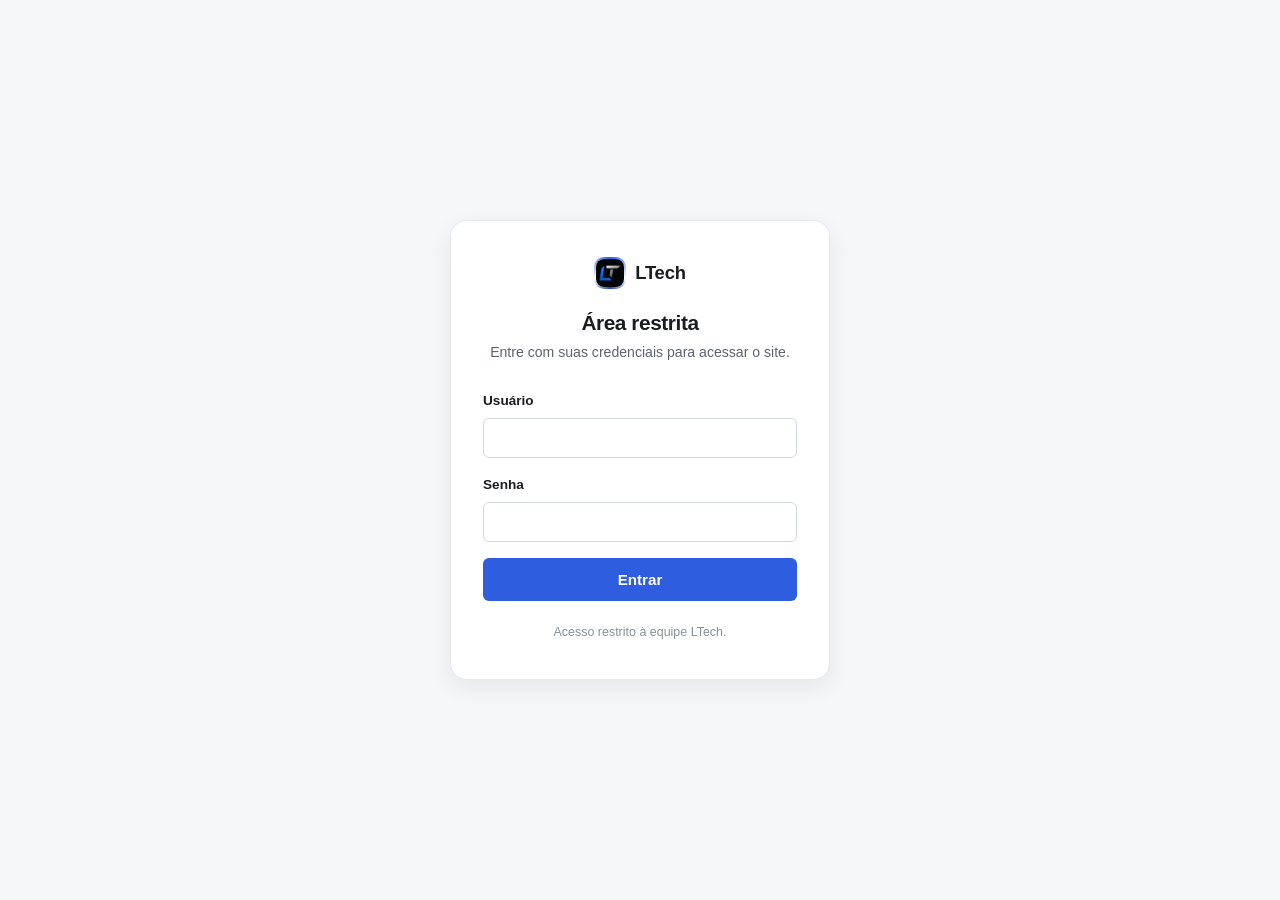
<file: index.html>
<!DOCTYPE html>
<html lang="pt-BR">
<head>
<meta charset="UTF-8">
<script>
  if (sessionStorage.getItem('ltech_auth') !== '1') {
    window.location.replace('login.html');
  }
</script>
<meta name="viewport" content="width=device-width, initial-scale=1.0">
<title>LTech — Assistência técnica e venda de computadores e notebooks</title>
<meta name="description" content="LTech: venda de computadores, notebooks e periféricos, montagem de PCs gamers, formatação, troca de SSD/HD, limpeza e manutenção de consoles.">
<link rel="icon" type="image/png" href="images/logo-icon.png">
<link rel="stylesheet" href="css/style.css">
</head>
<body>

<header class="site-header">
  <div class="container">
    <a href="index.html" class="logo">
      <div class="photo-frame photo-frame-sm">
        <div class="photo-frame-inner">
          <img src="images/logo-icon.png" alt="LTech Informática" class="logo-mark">
        </div>
      </div>
      LTech
    </a>
    <nav class="nav">
      <ul class="nav-links">
        <li><a href="index.html">Início</a></li>
        <li><a href="servicos.html">Serviços</a></li>
        <li><a href="sobre.html">Sobre</a></li>
        <li><a href="contato.html">Contato</a></li>
        <li><a href="#" id="logout-link">Sair</a></li>
      </ul>
      <div class="nav-cta">
        <a href="servicos.html" class="btn btn-outline btn-sm">Ver serviços</a>
        <a href="contato.html" class="btn btn-primary btn-sm">Solicitar orçamento</a>
      </div>
      <button class="nav-toggle" aria-label="Abrir menu">
        <svg class="icon" viewBox="0 0 24 24"><line x1="3" y1="6" x2="21" y2="6"/><line x1="3" y1="12" x2="21" y2="12"/><line x1="3" y1="18" x2="21" y2="18"/></svg>
      </button>
    </nav>
  </div>
</header>

<main>

  <!-- Hero -->
  <section class="hero">
    <div class="container">
      <div>
        <span class="eyebrow">Assistência técnica &amp; hardware</span>
        <h1>Computadores, notebooks e consoles cuidados por quem entende.</h1>
        <p class="lead">Venda de computadores e notebooks, montagem de PCs gamers, formatação, upgrade de SSD/HD, limpeza e troca de pasta térmica — para PC, notebook ou console.</p>
        <div class="hero-actions">
          <a href="contato.html" class="btn btn-primary">Solicitar orçamento</a>
          <a href="servicos.html" class="btn btn-outline">Conhecer os serviços</a>
        </div>
        <div class="hero-stats">
          <div>
            <strong>PC · Notebook</strong>
            <span>e console</span>
          </div>
          <div>
            <strong>Orçamento</strong>
            <span>sem compromisso</span>
          </div>
        </div>
      </div>
      <div class="hero-visual">
        <div class="photo-frame photo-frame-flashy">
          <div class="photo-frame-inner">
            <img src="images/hero-pcbuild.jpg" alt="Interior de um PC gamer montado pela LTech, com iluminação RGB" loading="lazy">
          </div>
        </div>
      </div>
    </div>
  </section>

  <!-- Serviços em destaque -->
  <section class="section">
    <div class="container">
      <div class="section-head center">
        <span class="eyebrow">O que fazemos</span>
        <h2>Um único lugar para comprar e cuidar do seu equipamento</h2>
        <p>Os mesmos cuidados que damos a computadores e notebooks, aplicamos também em consoles: limpeza interna, troca de pasta térmica e diagnóstico completo.</p>
      </div>

      <div class="grid grid-4">
        <div class="card">
          <div class="photo-frame photo-frame-icon">
            <div class="photo-frame-inner">
              <svg class="icon" viewBox="0 0 24 24"><rect x="3" y="4" width="18" height="12" rx="1.5"/><line x1="8" y1="20" x2="16" y2="20"/><line x1="12" y1="16" x2="12" y2="20"/></svg>
            </div>
          </div>
          <h3>Montagem de PCs</h3>
          <p>Montamos computadores básicos para o dia a dia e setups gamers de alta performance, com peças que cabem no seu orçamento.</p>
        </div>
        <div class="card">
          <div class="photo-frame photo-frame-icon">
            <div class="photo-frame-inner">
              <svg class="icon" viewBox="0 0 24 24"><rect x="4" y="4" width="10" height="16" rx="1.5"/><line x1="8" y1="18" x2="10" y2="18"/></svg>
            </div>
          </div>
          <h3>Notebooks</h3>
          <p>Limpeza, troca de pasta térmica, upgrade de memória e SSD, formatação e reparo de notebooks de qualquer marca.</p>
        </div>
        <div class="card">
          <div class="photo-frame photo-frame-icon">
            <div class="photo-frame-inner">
              <svg class="icon" viewBox="0 0 24 24"><rect x="5" y="8" width="14" height="8" rx="4"/><circle cx="9" cy="12" r="0.6"/><circle cx="15" cy="12" r="0.6"/></svg>
            </div>
          </div>
          <h3>Consoles</h3>
          <p>Limpeza interna e troca de pasta térmica em PlayStation, Xbox e outros consoles, com o mesmo cuidado técnico.</p>
        </div>
        <div class="card">
          <div class="photo-frame photo-frame-icon">
            <div class="photo-frame-inner">
              <svg class="icon" viewBox="0 0 24 24"><path d="M12 3v6m0 6v6M4.2 6.2l4.2 4.2m7.2 3.2 4.2 4.2M4.2 17.8l4.2-4.2m7.2-3.2 4.2-4.2"/></svg>
            </div>
          </div>
          <h3>Upgrade &amp; formatação</h3>
          <p>Troca de SSD/HD, aumento de memória RAM e formatação com instalação de sistema e programas essenciais.</p>
        </div>
      </div>

      <div class="text-center mt-lg">
        <a href="servicos.html" class="btn btn-outline">Ver todos os serviços</a>
      </div>
    </div>
  </section>

  <!-- Como funciona -->
  <section class="section section-alt">
    <div class="container">
      <div class="section-head center">
        <span class="eyebrow">Como funciona</span>
        <h2>Do diagnóstico à entrega, em quatro passos</h2>
      </div>
      <div class="steps">
        <div class="step">
          <span class="num">1</span>
          <h3>Você entra em contato</h3>
          <p>Pelo WhatsApp, telefone ou formulário, conte o que precisa.</p>
        </div>
        <div class="step">
          <span class="num">2</span>
          <h3>Diagnóstico e orçamento</h3>
          <p>Avaliamos o equipamento e enviamos um orçamento sem compromisso.</p>
        </div>
        <div class="step">
          <span class="num">3</span>
          <h3>Serviço ou montagem</h3>
          <p>Executamos o reparo, upgrade ou montagem com peças de qualidade.</p>
        </div>
        <div class="step">
          <span class="num">4</span>
          <h3>Entrega e garantia</h3>
          <p>Testamos tudo antes da entrega e o serviço sai com garantia.</p>
        </div>
      </div>
    </div>
  </section>

  <!-- Depoimentos -->
  <section class="section">
    <div class="container">
      <div class="section-head center">
        <span class="eyebrow">Depoimentos</span>
        <h2>Quem confiou, recomenda</h2>
        <p>Avaliações reais de quem já usou os serviços da LTech.</p>
      </div>

      <div class="grid grid-3" id="depoimentos-grid"></div>

      <div style="max-width:560px;margin:48px auto 0;">
        <div class="card" style="text-align:center;">
          <h3 style="margin-bottom:6px;">Já usou nossos serviços?</h3>
          <p style="color:var(--text-muted);margin-bottom:22px;">Conte sua experiência — seu depoimento pode ajudar outras pessoas a confiar na LTech.</p>

          <div class="form-success" id="depoimento-success">
            <svg class="icon" viewBox="0 0 24 24" style="width:18px;height:18px;"><polyline points="20 6 9 17 4 12"/></svg>
            Obrigado! Recebemos seu depoimento pelo WhatsApp e, após revisão, ele pode aparecer aqui.
          </div>

          <form class="auth-form" id="depoimento-form" style="text-align:left;">
            <div class="field">
              <label for="dep-nome">Nome</label>
              <input type="text" id="dep-nome" name="dep-nome" placeholder="Seu nome" required>
            </div>
            <div class="field">
              <label for="dep-servico">Serviço utilizado</label>
              <select id="dep-servico" name="dep-servico">
                <option value="Formatação/limpeza">Formatação/limpeza</option>
                <option value="Troca de peça (SSD/RAM)">Troca de peça (SSD/RAM)</option>
                <option value="Montagem de PC">Montagem de PC</option>
                <option value="Compra de computador/notebook">Compra de computador/notebook</option>
                <option value="Manutenção de console">Manutenção de console</option>
                <option value="Outro">Outro</option>
              </select>
            </div>
            <div class="field">
              <label for="dep-nota">Nota</label>
              <select id="dep-nota" name="dep-nota">
                <option value="5">5 estrelas</option>
                <option value="4">4 estrelas</option>
                <option value="3">3 estrelas</option>
                <option value="2">2 estrelas</option>
                <option value="1">1 estrela</option>
              </select>
            </div>
            <div class="field">
              <label for="dep-texto">Seu depoimento</label>
              <textarea id="dep-texto" name="dep-texto" placeholder="Conte como foi sua experiência com a LTech." required></textarea>
            </div>
            <button type="submit" class="btn btn-primary btn-block">Enviar depoimento</button>
          </form>
        </div>
      </div>
    </div>
  </section>

  <!-- CTA final -->
  <section class="section">
    <div class="container">
      <div class="cta-band">
        <div>
          <h2>Seu equipamento merece uma revisão.</h2>
          <p>Fale com a LTech agora e receba um orçamento sem compromisso para reparo, upgrade ou compra de um novo equipamento.</p>
        </div>
        <div class="hero-actions">
          <a href="contato.html" class="btn btn-primary">Solicitar orçamento</a>
          <a href="servicos.html" class="btn btn-outline">Ver serviços</a>
        </div>
      </div>
    </div>
  </section>

</main>

<footer class="site-footer">
  <div class="container">
    <div class="footer-grid">
      <div>
        <a href="index.html" class="logo">
          <div class="photo-frame photo-frame-sm">
        <div class="photo-frame-inner">
          <img src="images/logo-icon.png" alt="LTech Informática" class="logo-mark">
        </div>
      </div>
          LTech
        </a>
        <p>Venda de computadores e notebooks, montagem de PCs e manutenção de hardware — incluindo consoles.</p>
        <div class="footer-social">
          <a href="#" aria-label="Instagram">
            <svg class="icon" viewBox="0 0 24 24"><rect x="3" y="3" width="18" height="18" rx="5"/><circle cx="12" cy="12" r="4"/><circle cx="17.2" cy="6.8" r="0.6"/></svg>
          </a>
          <a href="#" aria-label="Facebook">
            <svg class="icon" viewBox="0 0 24 24"><path d="M14 9h3V6h-3c-1.7 0-3 1.3-3 3v2H9v3h2v6h3v-6h3l1-3h-4V9c0-.6.4-1 1-1z"/></svg>
          </a>
        </div>
      </div>
      <div>
        <h4>Navegação</h4>
        <ul>
          <li><a href="index.html">Início</a></li>
          <li><a href="servicos.html">Serviços</a></li>
          <li><a href="sobre.html">Sobre</a></li>
          <li><a href="contato.html">Contato</a></li>
        </ul>
      </div>
      <div>
        <h4>Serviços</h4>
        <ul>
          <li><a href="servicos.html">Formatação</a></li>
          <li><a href="servicos.html">Troca de SSD/HD</a></li>
          <li><a href="servicos.html">Montagem de PCs</a></li>
          <li><a href="servicos.html">Manutenção de consoles</a></li>
        </ul>
      </div>
      <div>
        <h4>Contato</h4>
        <ul>
          <li><a href="tel:+5519992667034">(19) 99266-7034</a></li>
          <li><a href="mailto:contato@ltech.com.br">contato@ltech.com.br</a></li>
        </ul>
      </div>
    </div>
    <div class="footer-bottom">
      <span>© <span id="year"></span> LTech. Todos os direitos reservados.</span>
      <div class="footer-bottom-links">
        <a href="#">Política de privacidade</a>
        <a href="#">Termos de serviço</a>
      </div>
    </div>
  </div>
</footer>

<a class="whatsapp-float" href="https://wa.me/5519992667034" target="_blank" aria-label="Falar no WhatsApp">
  <svg class="icon" viewBox="0 0 24 24"><path d="M12 2a10 10 0 0 0-8.6 15L2 22l5.1-1.3A10 10 0 1 0 12 2zm5.8 14.2c-.2.7-1.4 1.3-2 1.4-.5.1-1.1.1-1.8-.1a11 11 0 0 1-4.9-3.5 5.6 5.6 0 0 1-1.2-3c0-1 .5-1.5.7-1.7.2-.2.5-.3.7-.3h.5c.2 0 .4 0 .6.5l.7 1.8c.1.2.1.4 0 .6l-.4.5c-.1.2-.2.3-.1.5.4.8 1 1.5 1.7 2 .3.3.6.5.8.6.2.1.4.1.5-.1l.6-.7c.2-.2.4-.2.6-.1l1.7.9c.2.1.4.2.4.4.1.2.1.7-.1 1.2z"/></svg>
</a>

<script src="js/main.js"></script>
</body>
</html>
</file>
<file: css/style.css>
/* =========================================================
   LTech — Design System
   Minimalista, tons neutros, um único acento de cor.
   ========================================================= */

:root {
  --bg: #ffffff;
  --bg-alt: #f6f7f9;
  --bg-inverse: #14161a;
  --text: #1a1c20;
  --text-muted: #5c6470;
  --text-soft: #889099;
  --border: #e6e8ec;
  --border-strong: #d3d7de;
  --accent: #2f5de0;
  --accent-dark: #2447b3;
  --accent-soft: #eaf0fe;
  --success: #1c8a5c;

  --radius-sm: 6px;
  --radius-md: 10px;
  --radius-lg: 16px;

  --shadow-sm: 0 1px 2px rgba(20, 22, 26, 0.06);
  --shadow-md: 0 8px 24px rgba(20, 22, 26, 0.08);

  --container: 1120px;
  --header-h: 72px;

  --font: -apple-system, BlinkMacSystemFont, "Segoe UI", Roboto, "Helvetica Neue", Arial, sans-serif;
}

@media (prefers-color-scheme: dark) {
  :root {
    --bg: #121316;
    --bg-alt: #191b1f;
    --bg-inverse: #f6f7f9;
    --text: #eceef1;
    --text-muted: #a3aab5;
    --text-soft: #767e8a;
    --border: #2a2d33;
    --border-strong: #383c44;
    --accent: #6b8cf5;
    --accent-dark: #8aa4f7;
    --accent-soft: #1c2333;
    --shadow-sm: 0 1px 2px rgba(0, 0, 0, 0.3);
    --shadow-md: 0 8px 24px rgba(0, 0, 0, 0.35);
  }
}

* {
  box-sizing: border-box;
}

html {
  scroll-behavior: smooth;
}

body {
  margin: 0;
  font-family: var(--font);
  background: var(--bg);
  color: var(--text);
  line-height: 1.55;
  -webkit-font-smoothing: antialiased;
}

img,
svg {
  max-width: 100%;
  display: block;
}

a {
  color: inherit;
  text-decoration: none;
}

ul {
  margin: 0;
  padding: 0;
  list-style: none;
}

h1, h2, h3, h4 {
  margin: 0;
  font-weight: 650;
  letter-spacing: -0.02em;
  line-height: 1.2;
}

p {
  margin: 0;
}

.container {
  max-width: var(--container);
  margin: 0 auto;
  padding: 0 24px;
}

.icon {
  width: 24px;
  height: 24px;
  stroke: currentColor;
  fill: none;
  stroke-width: 1.6;
  stroke-linecap: round;
  stroke-linejoin: round;
}

/* ---------- Buttons ---------- */

.btn {
  display: inline-flex;
  align-items: center;
  justify-content: center;
  gap: 8px;
  padding: 12px 22px;
  border-radius: var(--radius-sm);
  font-size: 0.95rem;
  font-weight: 600;
  border: 1px solid transparent;
  cursor: pointer;
  transition: background 0.15s ease, border-color 0.15s ease, transform 0.1s ease, color 0.15s ease;
  white-space: nowrap;
}

.btn:active {
  transform: translateY(1px);
}

.btn-primary {
  background: var(--accent);
  color: #fff;
}

.btn-primary:hover {
  background: var(--accent-dark);
}

.btn-outline {
  background: transparent;
  border-color: var(--border-strong);
  color: var(--text);
}

.btn-outline:hover {
  border-color: var(--accent);
  color: var(--accent);
}

.btn-block {
  width: 100%;
}

.btn-sm {
  padding: 9px 16px;
  font-size: 0.85rem;
}

/* ---------- Header ---------- */

.site-header {
  position: sticky;
  top: 0;
  z-index: 100;
  height: var(--header-h);
  display: flex;
  align-items: center;
  background: color-mix(in srgb, var(--bg) 88%, transparent);
  backdrop-filter: blur(10px);
  border-bottom: 1px solid var(--border);
}

.site-header .container {
  display: flex;
  align-items: center;
  justify-content: space-between;
  width: 100%;
}

.logo {
  display: flex;
  align-items: center;
  gap: 9px;
  font-size: 1.15rem;
  font-weight: 700;
  letter-spacing: -0.01em;
}

.logo .mark {
  width: 30px;
  height: 30px;
  border-radius: 8px;
  background: var(--accent);
  display: flex;
  align-items: center;
  justify-content: center;
  color: #fff;
  font-size: 0.95rem;
  font-weight: 800;
}

.logo .logo-mark {
  width: 32px;
  height: 32px;
  border-radius: 8px;
  object-fit: cover;
  flex-shrink: 0;
  display: block;
}

.nav {
  display: flex;
  align-items: center;
  gap: 8px;
}

.nav-links {
  display: flex;
  align-items: center;
  gap: 4px;
}

.nav-links a {
  padding: 9px 14px;
  border-radius: var(--radius-sm);
  font-size: 0.93rem;
  font-weight: 500;
  color: var(--text-muted);
  transition: background 0.15s ease, color 0.15s ease;
}

.nav-links a:hover {
  color: var(--text);
  background: var(--bg-alt);
}

.nav-links a.active {
  color: var(--accent);
  background: var(--accent-soft);
}

.nav-cta {
  display: flex;
  align-items: center;
  gap: 10px;
  margin-left: 12px;
}

.nav-toggle {
  display: none;
  background: none;
  border: none;
  padding: 8px;
  cursor: pointer;
  color: var(--text);
}

.nav-toggle .icon {
  width: 26px;
  height: 26px;
}

/* ---------- Hero ---------- */

.hero {
  padding: 88px 0 72px;
  border-bottom: 1px solid var(--border);
}

.hero .container {
  display: grid;
  grid-template-columns: 1.1fr 0.9fr;
  gap: 56px;
  align-items: center;
}

.eyebrow {
  display: inline-flex;
  align-items: center;
  gap: 8px;
  font-size: 0.8rem;
  font-weight: 700;
  text-transform: uppercase;
  letter-spacing: 0.06em;
  color: var(--accent);
  background: var(--accent-soft);
  padding: 6px 12px;
  border-radius: 999px;
  margin-bottom: 20px;
}

.hero h1 {
  font-size: clamp(2.1rem, 3.6vw, 3.1rem);
  margin-bottom: 20px;
}

.hero p.lead {
  font-size: 1.08rem;
  color: var(--text-muted);
  max-width: 46ch;
  margin-bottom: 32px;
}

.hero-actions {
  display: flex;
  gap: 12px;
  flex-wrap: wrap;
}

.hero-stats {
  display: flex;
  gap: 32px;
  margin-top: 48px;
  padding-top: 28px;
  border-top: 1px solid var(--border);
}

.hero-stats div strong {
  display: block;
  font-size: 1.5rem;
  font-weight: 700;
  color: var(--text);
}

.hero-stats div span {
  font-size: 0.85rem;
  color: var(--text-soft);
}

.hero-visual {
  display: flex;
  align-items: center;
  justify-content: center;
  aspect-ratio: 4 / 3.4;
}

.hero-visual .photo-frame {
  width: 100%;
  height: 100%;
}

.hero-visual .icon {
  width: 46%;
  height: 46%;
  stroke-width: 1;
  color: var(--accent);
}

.hero-visual img {
  width: 100%;
  height: 100%;
  object-fit: cover;
  display: block;
}

/* ---------- Sections ---------- */

.section {
  padding: 80px 0;
}

.section-alt {
  background: var(--bg-alt);
  border-top: 1px solid var(--border);
  border-bottom: 1px solid var(--border);
}

.section-head {
  max-width: 620px;
  margin-bottom: 48px;
}

.section-head.center {
  margin-left: auto;
  margin-right: auto;
  text-align: center;
}

.section-head .eyebrow {
  margin-bottom: 14px;
}

.section-head h2 {
  font-size: clamp(1.6rem, 2.6vw, 2.2rem);
  margin-bottom: 14px;
}

.section-head p {
  color: var(--text-muted);
  font-size: 1rem;
}

/* ---------- Cards / Grids ---------- */

.grid {
  display: grid;
  gap: 24px;
}

.grid-3 {
  grid-template-columns: repeat(3, 1fr);
}

.grid-4 {
  grid-template-columns: repeat(4, 1fr);
}

.grid-2 {
  grid-template-columns: repeat(2, 1fr);
}

.card {
  background: var(--bg);
  border: 1px solid var(--border);
  border-radius: var(--radius-md);
  padding: 28px;
  transition: border-color 0.15s ease, box-shadow 0.15s ease, transform 0.15s ease;
}

.card:hover {
  border-color: var(--border-strong);
  box-shadow: var(--shadow-sm);
  transform: translateY(-2px);
}

.card-icon {
  width: 44px;
  height: 44px;
  border-radius: var(--radius-sm);
  background: var(--accent-soft);
  color: var(--accent);
  display: flex;
  align-items: center;
  justify-content: center;
  margin-bottom: 18px;
}

.card-photo {
  width: 100%;
  aspect-ratio: 16 / 10;
  border-radius: var(--radius-sm);
  overflow: hidden;
  margin-bottom: 18px;
  background: var(--bg-alt);
}

.card-photo img {
  width: 100%;
  height: 100%;
  object-fit: cover;
  display: block;
}

.card h3 {
  font-size: 1.05rem;
  margin-bottom: 10px;
}

.card p {
  color: var(--text-muted);
  font-size: 0.92rem;
}

.card .price {
  margin-top: 16px;
  font-weight: 700;
  color: var(--accent);
}

.card ul {
  margin-top: 14px;
  display: flex;
  flex-direction: column;
  gap: 8px;
}

.card ul li {
  font-size: 0.88rem;
  color: var(--text-muted);
  display: flex;
  gap: 8px;
  align-items: flex-start;
}

.card ul li .icon {
  width: 16px;
  height: 16px;
  color: var(--success);
  margin-top: 3px;
  flex-shrink: 0;
}

/* ---------- Product cards ---------- */

.product-card {
  background: var(--bg);
  border: 1px solid var(--border);
  border-radius: var(--radius-md);
  overflow: hidden;
  display: flex;
  flex-direction: column;
  transition: border-color 0.15s ease, box-shadow 0.15s ease, transform 0.15s ease;
}

.product-card:hover {
  border-color: var(--border-strong);
  box-shadow: var(--shadow-sm);
  transform: translateY(-2px);
}

.product-media {
  aspect-ratio: 16 / 11;
  background: var(--bg-alt);
  border-bottom: 1px solid var(--border);
  display: flex;
  align-items: center;
  justify-content: center;
  position: relative;
}

.product-media .icon {
  width: 34%;
  height: 34%;
  stroke-width: 1;
  color: var(--text-soft);
}

.badge {
  position: absolute;
  top: 12px;
  left: 12px;
  background: var(--accent);
  color: #fff;
  font-size: 0.72rem;
  font-weight: 700;
  padding: 4px 9px;
  border-radius: 999px;
  text-transform: uppercase;
  letter-spacing: 0.03em;
}

.badge-outline {
  background: var(--bg);
  color: var(--text-muted);
  border: 1px solid var(--border-strong);
}

.product-body {
  padding: 20px;
  display: flex;
  flex-direction: column;
  gap: 10px;
  flex: 1;
}

.product-body .category {
  font-size: 0.76rem;
  font-weight: 700;
  text-transform: uppercase;
  letter-spacing: 0.05em;
  color: var(--accent);
}

.product-body h3 {
  font-size: 1.05rem;
}

.specs {
  display: flex;
  flex-wrap: wrap;
  gap: 6px;
  margin: 4px 0 6px;
}

.specs span {
  font-size: 0.78rem;
  color: var(--text-muted);
  background: var(--bg-alt);
  border: 1px solid var(--border);
  padding: 4px 9px;
  border-radius: 999px;
}

.product-footer {
  margin-top: auto;
  display: flex;
  align-items: center;
  justify-content: space-between;
  padding-top: 12px;
  border-top: 1px solid var(--border);
}

.product-price strong {
  font-size: 1.2rem;
  color: var(--text);
}

.product-price span {
  display: block;
  font-size: 0.72rem;
  color: var(--text-soft);
}

/* ---------- Filters (Produtos) ---------- */

.filters {
  display: flex;
  flex-wrap: wrap;
  gap: 10px;
  margin-bottom: 36px;
}

.filter-btn {
  padding: 9px 16px;
  border-radius: 999px;
  border: 1px solid var(--border-strong);
  background: var(--bg);
  color: var(--text-muted);
  font-size: 0.87rem;
  font-weight: 600;
  cursor: pointer;
  transition: all 0.15s ease;
}

.filter-btn:hover {
  border-color: var(--accent);
  color: var(--accent);
}

.filter-btn.active {
  background: var(--accent);
  border-color: var(--accent);
  color: #fff;
}

/* ---------- Process / Steps ---------- */

.steps {
  display: grid;
  grid-template-columns: repeat(4, 1fr);
  gap: 24px;
  counter-reset: step;
}

.step {
  position: relative;
  padding-top: 8px;
}

.step .num {
  display: inline-flex;
  align-items: center;
  justify-content: center;
  width: 36px;
  height: 36px;
  border-radius: 50%;
  background: var(--text);
  color: var(--bg);
  font-weight: 700;
  font-size: 0.95rem;
  margin-bottom: 16px;
}

.step h3 {
  font-size: 1rem;
  margin-bottom: 8px;
}

.step p {
  font-size: 0.88rem;
  color: var(--text-muted);
}

/* ---------- Testimonials ---------- */

.quote-card {
  background: var(--bg);
  border: 1px solid var(--border);
  border-radius: var(--radius-md);
  padding: 26px;
}

.quote-card p {
  font-size: 0.95rem;
  color: var(--text);
  margin-bottom: 18px;
}

.quote-author {
  display: flex;
  align-items: center;
  gap: 12px;
}

.quote-author .avatar {
  width: 38px;
  height: 38px;
  border-radius: 50%;
  background: var(--accent-soft);
  color: var(--accent);
  display: flex;
  align-items: center;
  justify-content: center;
  font-weight: 700;
  font-size: 0.85rem;
}

.quote-author strong {
  display: block;
  font-size: 0.88rem;
}

.quote-author span {
  font-size: 0.78rem;
  color: var(--text-soft);
}

.stars {
  display: flex;
  gap: 2px;
  color: #e0a339;
  margin-bottom: 12px;
}

.stars .icon {
  width: 15px;
  height: 15px;
  fill: currentColor;
  stroke: none;
}

/* ---------- CTA band ---------- */

.cta-band {
  background: var(--bg-inverse);
  color: var(--bg);
  border-radius: var(--radius-lg);
  padding: 56px;
  display: flex;
  align-items: center;
  justify-content: space-between;
  gap: 32px;
  flex-wrap: wrap;
}

.cta-band h2 {
  font-size: 1.6rem;
  margin-bottom: 10px;
}

.cta-band p {
  color: color-mix(in srgb, var(--bg) 65%, transparent);
  max-width: 46ch;
}

.cta-band .btn-primary {
  background: var(--accent);
}

.cta-band .btn-outline {
  border-color: color-mix(in srgb, var(--bg) 30%, transparent);
  color: var(--bg);
}

.cta-band .btn-outline:hover {
  border-color: var(--bg);
}

/* ---------- Page hero (páginas internas) ---------- */

.page-hero {
  padding: 56px 0;
  border-bottom: 1px solid var(--border);
  background: var(--bg-alt);
}

.breadcrumb {
  font-size: 0.85rem;
  color: var(--text-soft);
  margin-bottom: 14px;
}

.breadcrumb a {
  color: var(--text-soft);
}

.breadcrumb a:hover {
  color: var(--accent);
}

.page-hero h1 {
  font-size: clamp(1.8rem, 3vw, 2.4rem);
  margin-bottom: 12px;
}

.page-hero p {
  color: var(--text-muted);
  max-width: 60ch;
  font-size: 1rem;
}

/* ---------- Sobre / valores ---------- */

.value-list {
  display: flex;
  flex-direction: column;
  gap: 22px;
}

.value-item {
  display: flex;
  gap: 16px;
}

.value-item .card-icon {
  flex-shrink: 0;
  margin-bottom: 0;
}

.value-item h3 {
  font-size: 0.98rem;
  margin-bottom: 6px;
}

.value-item p {
  color: var(--text-muted);
  font-size: 0.9rem;
}

.about-media {
  display: flex;
  align-items: center;
  justify-content: center;
}

.about-media .icon {
  width: 40%;
  height: 40%;
  stroke-width: 1;
  color: var(--accent);
}

.about-media img {
  width: 100%;
  height: auto;
  object-fit: contain;
  display: block;
}

/* Animated gradient frame — rotating conic-gradient ring around a photo */

.photo-frame {
  position: relative;
  width: 100%;
  padding: 3px;
  border-radius: var(--radius-lg);
  overflow: hidden;
  isolation: isolate;
}

.photo-frame::before {
  content: "";
  position: absolute;
  inset: -60%;
  background: conic-gradient(from 0deg, var(--accent), transparent 30%, var(--accent-dark), transparent 70%, var(--accent));
  animation: photo-frame-spin 6s linear infinite;
  z-index: 0;
}

.photo-frame-inner {
  position: relative;
  z-index: 1;
  background: var(--bg);
  border-radius: calc(var(--radius-lg) - 3px);
  overflow: hidden;
}

@keyframes photo-frame-spin {
  to {
    transform: rotate(360deg);
  }
}

@media (prefers-reduced-motion: reduce) {
  .photo-frame::before {
    animation: none;
  }
}

.photo-frame-sm {
  width: 32px;
  height: 32px;
  padding: 2px;
  border-radius: 10px;
  flex-shrink: 0;
}

.photo-frame-sm .photo-frame-inner {
  width: 100%;
  height: 100%;
  border-radius: 8px;
}

.photo-frame-sm .photo-frame-inner .logo-mark {
  width: 100%;
  height: 100%;
  border-radius: 0;
}

/* Flashier variant — RGB gamer-style rainbow gradient, spinning colors only */

.photo-frame-icon {
  width: 44px;
  height: 44px;
  padding: 3px;
  border-radius: 14px;
  flex-shrink: 0;
  margin-bottom: 18px;
}

.photo-frame-icon::before {
  background: conic-gradient(from 0deg, #ff0040, #ff8a00, #ffee00, #2bd94d, #00c2ff, #7b2fff, #ff0040);
  animation: photo-frame-spin 3s linear infinite;
}

.photo-frame-icon .photo-frame-inner {
  width: 100%;
  height: 100%;
  border-radius: 11px;
  background: var(--accent-soft);
  display: flex;
  align-items: center;
  justify-content: center;
}

.photo-frame-icon .photo-frame-inner .icon {
  width: 22px;
  height: 22px;
  color: var(--accent);
}

@media (prefers-reduced-motion: reduce) {
  .photo-frame-icon::before {
    animation: none;
  }
}

/* Flashy frame around a whole card, not just its photo */

.photo-frame-flashy {
  width: 100%;
  padding: 3px;
  border-radius: calc(var(--radius-md) + 3px);
}

.photo-frame-flashy::before {
  background: conic-gradient(from 0deg, #ff0040, #ff8a00, #ffee00, #2bd94d, #00c2ff, #7b2fff, #ff0040);
  animation: photo-frame-spin 4s linear infinite;
}

.photo-frame-flashy .photo-frame-inner {
  border-radius: var(--radius-md);
  height: 100%;
}

.card-plain {
  border: none;
  height: 100%;
}

@media (prefers-reduced-motion: reduce) {
  .photo-frame-flashy,
  .photo-frame-flashy::before {
    animation: none;
  }
}

/* Minimal frame variant — single accent tone, slow spin, no glow (reuses base .photo-frame gradient) */

.photo-frame-minimal {
  width: 100%;
  padding: 3px;
  border-radius: calc(var(--radius-md) + 3px);
}

.photo-frame-minimal .photo-frame-inner {
  border-radius: var(--radius-md);
  height: 100%;
}

/* ---------- Contato ---------- */

.contact-wrap {
  display: grid;
  grid-template-columns: 0.9fr 1.1fr;
  gap: 48px;
  align-items: start;
}

.contact-info {
  display: flex;
  flex-direction: column;
  gap: 20px;
}

.contact-info-item {
  display: flex;
  gap: 14px;
  align-items: flex-start;
}

.contact-info-item h3 {
  font-size: 0.92rem;
  margin-bottom: 4px;
}

.contact-info-item p, .contact-info-item a {
  font-size: 0.9rem;
  color: var(--text-muted);
}

.contact-info-item a:hover {
  color: var(--accent);
}

form.contact-form {
  background: var(--bg);
  border: 1px solid var(--border);
  border-radius: var(--radius-lg);
  padding: 32px;
  display: flex;
  flex-direction: column;
  gap: 18px;
}

.form-row {
  display: grid;
  grid-template-columns: 1fr 1fr;
  gap: 18px;
}

.field {
  display: flex;
  flex-direction: column;
  gap: 7px;
}

.field label {
  font-size: 0.85rem;
  font-weight: 600;
  color: var(--text);
}

.field input,
.field select,
.field textarea {
  font-family: var(--font);
  font-size: 0.92rem;
  padding: 11px 13px;
  border-radius: var(--radius-sm);
  border: 1px solid var(--border-strong);
  background: var(--bg);
  color: var(--text);
  transition: border-color 0.15s ease, box-shadow 0.15s ease;
}

.field input:focus,
.field select:focus,
.field textarea:focus {
  outline: none;
  border-color: var(--accent);
  box-shadow: 0 0 0 3px var(--accent-soft);
}

.field textarea {
  resize: vertical;
  min-height: 120px;
}

.form-note {
  font-size: 0.8rem;
  color: var(--text-soft);
}

.form-success {
  display: none;
  align-items: center;
  gap: 10px;
  background: var(--accent-soft);
  color: var(--accent-dark);
  border-radius: var(--radius-sm);
  padding: 12px 14px;
  font-size: 0.88rem;
  font-weight: 600;
}

.form-success.visible {
  display: flex;
}

/* ---------- FAQ ---------- */

.faq {
  display: flex;
  flex-direction: column;
  gap: 12px;
}

.faq-item {
  border: 1px solid var(--border);
  border-radius: var(--radius-md);
  overflow: hidden;
  background: var(--bg);
}

.faq-question {
  width: 100%;
  display: flex;
  align-items: center;
  justify-content: space-between;
  gap: 16px;
  padding: 18px 20px;
  background: none;
  border: none;
  text-align: left;
  font-family: var(--font);
  font-size: 0.95rem;
  font-weight: 600;
  color: var(--text);
  cursor: pointer;
}

.faq-question .icon {
  width: 18px;
  height: 18px;
  flex-shrink: 0;
  transition: transform 0.2s ease;
  color: var(--text-soft);
}

.faq-item.open .faq-question .icon {
  transform: rotate(45deg);
  color: var(--accent);
}

.faq-answer {
  max-height: 0;
  overflow: hidden;
  transition: max-height 0.22s ease;
}

.faq-answer p {
  padding: 0 20px 18px;
  color: var(--text-muted);
  font-size: 0.9rem;
}

/* ---------- Footer ---------- */

.site-footer {
  background: var(--bg-alt);
  border-top: 1px solid var(--border);
  padding: 56px 0 28px;
}

.footer-grid {
  display: grid;
  grid-template-columns: 1.4fr 1fr 1fr 1.2fr;
  gap: 40px;
  padding-bottom: 40px;
}

.footer-grid p {
  color: var(--text-muted);
  font-size: 0.88rem;
  margin-top: 12px;
  max-width: 32ch;
}

.footer-grid h4 {
  font-size: 0.85rem;
  margin-bottom: 16px;
}

.footer-grid ul {
  display: flex;
  flex-direction: column;
  gap: 10px;
}

.footer-grid a {
  font-size: 0.88rem;
  color: var(--text-muted);
}

.footer-grid a:hover {
  color: var(--accent);
}

.footer-social {
  display: flex;
  gap: 10px;
  margin-top: 16px;
}

.footer-social a {
  width: 36px;
  height: 36px;
  border-radius: 50%;
  border: 1px solid var(--border-strong);
  display: flex;
  align-items: center;
  justify-content: center;
  color: var(--text-muted);
}

.footer-social a:hover {
  border-color: var(--accent);
  color: var(--accent);
}

.footer-social .icon {
  width: 17px;
  height: 17px;
}

.footer-bottom {
  border-top: 1px solid var(--border);
  padding-top: 24px;
  display: flex;
  align-items: center;
  justify-content: space-between;
  flex-wrap: wrap;
  gap: 12px;
  font-size: 0.82rem;
  color: var(--text-soft);
}

.footer-bottom-links {
  display: flex;
  gap: 20px;
}

.footer-bottom-links a:hover {
  color: var(--accent);
}

/* ---------- WhatsApp float button ---------- */

.whatsapp-float {
  position: fixed;
  bottom: 24px;
  right: 24px;
  width: 56px;
  height: 56px;
  border-radius: 50%;
  background: #22c55e;
  color: #fff;
  display: flex;
  align-items: center;
  justify-content: center;
  box-shadow: var(--shadow-md);
  z-index: 90;
  transition: transform 0.15s ease;
}

.whatsapp-float:hover {
  transform: scale(1.06);
}

.whatsapp-float .icon {
  width: 28px;
  height: 28px;
  stroke: none;
  fill: #fff;
}

/* ---------- Utilities ---------- */

.text-center {
  text-align: center;
}

.mt-lg {
  margin-top: 48px;
}

/* =========================================================
   Responsive
   ========================================================= */

@media (max-width: 980px) {
  .grid-4 {
    grid-template-columns: repeat(2, 1fr);
  }
  .grid-3 {
    grid-template-columns: repeat(2, 1fr);
  }
  .steps {
    grid-template-columns: repeat(2, 1fr);
  }
  .hero .container {
    grid-template-columns: 1fr;
  }
  .hero-visual {
    order: -1;
    max-width: 420px;
    margin: 0 auto;
  }
  .footer-grid {
    grid-template-columns: 1fr 1fr;
  }
  .contact-wrap {
    grid-template-columns: 1fr;
  }
}

@media (max-width: 720px) {
  .nav-links,
  .nav-cta .btn-outline {
    display: none;
  }
  .nav-toggle {
    display: flex;
  }
  .nav.open .nav-links {
    display: flex;
    position: absolute;
    top: var(--header-h);
    left: 0;
    right: 0;
    background: var(--bg);
    border-bottom: 1px solid var(--border);
    flex-direction: column;
    align-items: stretch;
    padding: 12px 24px 20px;
    gap: 2px;
  }
  .nav.open .nav-links a {
    padding: 12px 10px;
  }
  .grid-4,
  .grid-3,
  .grid-2,
  .steps {
    grid-template-columns: 1fr;
  }
  .footer-grid {
    grid-template-columns: 1fr;
    gap: 28px;
  }
  .form-row {
    grid-template-columns: 1fr;
  }
  .cta-band {
    flex-direction: column;
    text-align: center;
    padding: 40px 28px;
  }
  .hero {
    padding: 56px 0 48px;
  }
  .section {
    padding: 56px 0;
  }
}

/* =========================================================
   Login
   ========================================================= */

.auth-page {
  min-height: 100vh;
  display: flex;
  align-items: center;
  justify-content: center;
  padding: 24px;
  background: var(--bg-alt);
}

.auth-card {
  width: 100%;
  max-width: 380px;
  background: var(--bg);
  border: 1px solid var(--border);
  border-radius: var(--radius-lg);
  padding: 36px 32px;
  box-shadow: var(--shadow-md);
}

.auth-card .logo {
  justify-content: center;
  margin-bottom: 22px;
}

.auth-title {
  text-align: center;
  font-size: 1.3rem;
  margin-bottom: 6px;
}

.auth-subtitle {
  text-align: center;
  color: var(--text-muted);
  font-size: 0.88rem;
  margin-bottom: 26px;
}

.auth-form {
  display: flex;
  flex-direction: column;
  gap: 16px;
}

.auth-error {
  display: none;
  background: color-mix(in srgb, #dc2626 12%, transparent);
  color: #b91c1c;
  font-size: 0.85rem;
  font-weight: 600;
  padding: 10px 12px;
  border-radius: var(--radius-sm);
}

.auth-error.visible {
  display: block;
}

@media (prefers-color-scheme: dark) {
  .auth-error {
    color: #f87171;
  }
}

.auth-note {
  margin-top: 22px;
  font-size: 0.78rem;
  color: var(--text-soft);
  text-align: center;
}
</file>
